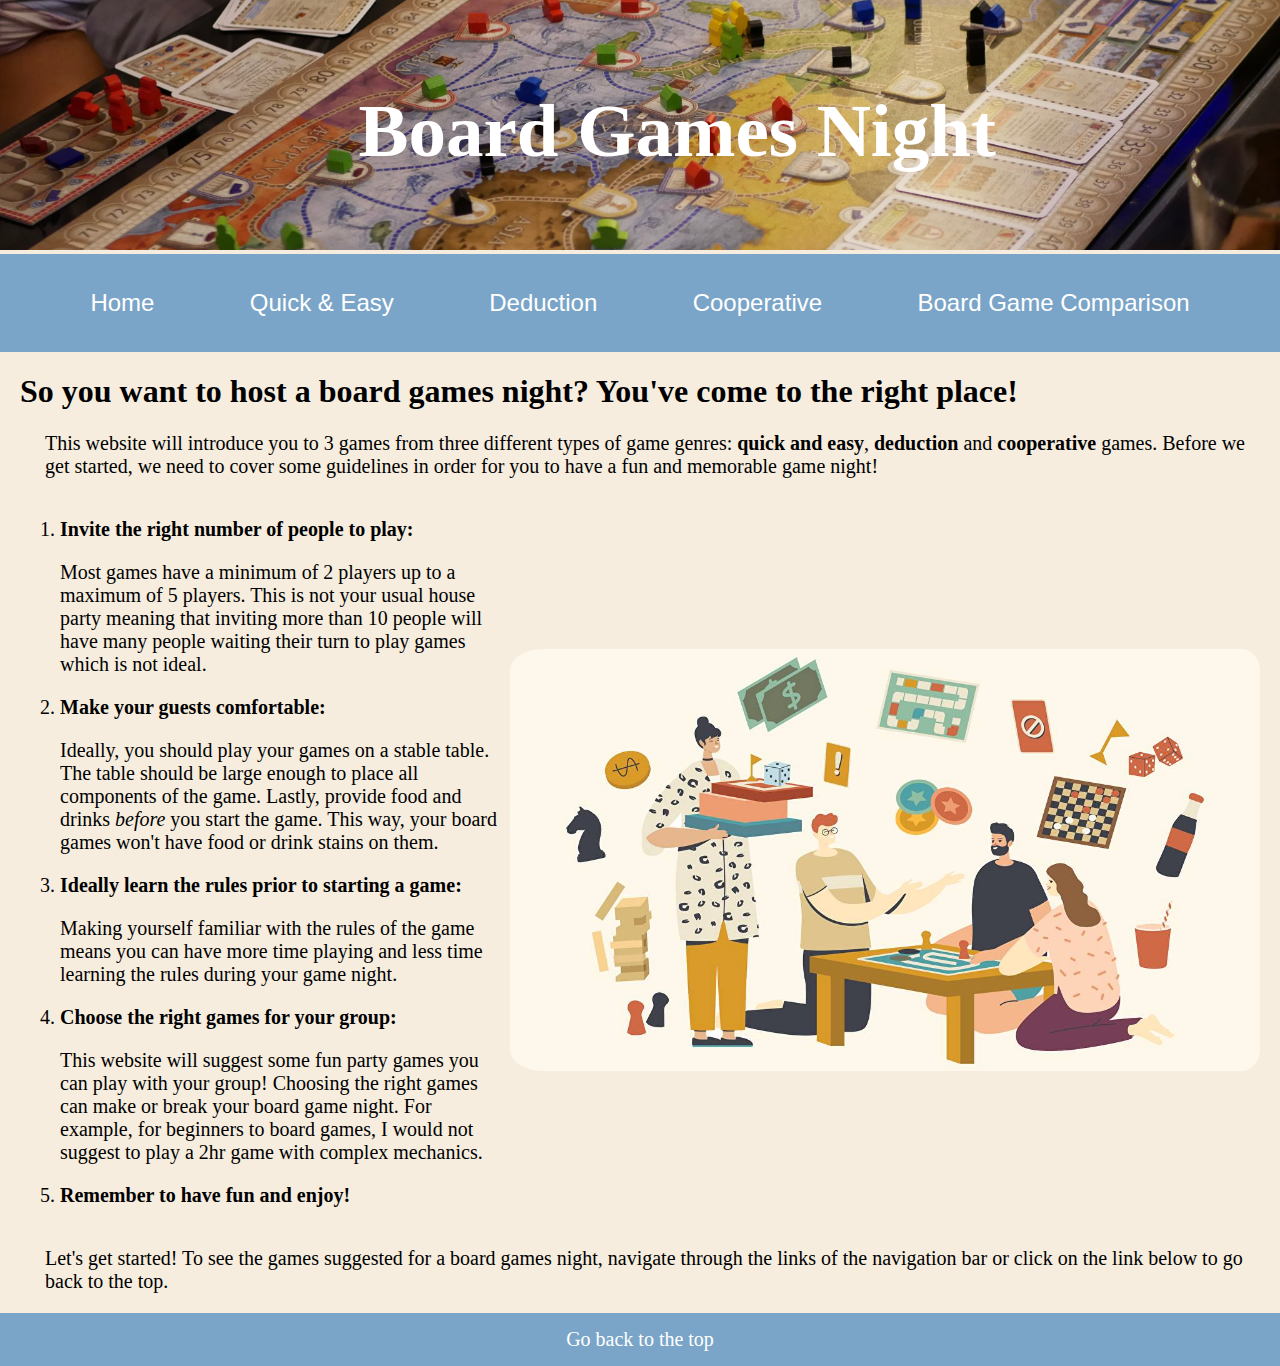
<file: index.html>
<!DOCTYPE html>
<html lang="en">
<head>
    <meta charset="UTF-8">
    <title>Board Games Night</title>
    <meta name="viewport" content="width=device-width, initial-scale=1.0">
    <link href="styles/styles.css" rel="stylesheet">
</head>
<body>
    <div id="main-container">
        <header class="banner-img-container">
            <img class="img-banner" alt="A background picture of board game components" src="images/boardGamesBanner.jpg">
            <h1 class="title-banner">Board Games Night</h1>
        </header>
        <nav>
            <a href="index.html">Home</a>
            <a href="quickAndEasy.html">Quick & Easy</a>
            <a href="deduction.html">Deduction</a>
            <a href="cooperative.html">Cooperative</a>
            <a href="compareBoardGames.html">Board Game Comparison</a>
        </nav>
        <main>
            <h1 id="h1-index">So you want to host a board games night? You've come to the right place!</h1>
            <p>This website will introduce you to 3 games from three different types of game genres:
                <b>quick and easy</b>,
                <b>deduction</b> and
                <b>cooperative</b> games.
                Before we get started, we need to cover some guidelines in order for you to have a fun and memorable game night!</p>
            <div class="game-container">
                <div class="game-description-info">
                    <ol>
                        <li><h3>Invite the right number of people to play:</h3>
                            Most games have a minimum of 2 players up to a maximum of 5 players. This is not your usual house party meaning
                            that inviting more than 10 people will have many people waiting their turn to play games which is not ideal.
                        </li>
                        <li><h3>Make your guests comfortable:</h3>
                            Ideally, you should play your games on a stable table. The table should be large enough to place all components
                            of the game. Lastly, provide food and drinks <i>before</i> you start the game.
                            This way, your board games won't have food or drink stains on them.
                        </li>
                        <li><h3>Ideally learn the rules prior to starting a game:</h3> Making yourself familiar with the rules of the game
                            means you can have more time playing and less time learning the rules during your game night.
                        </li>
                        <li><h3>Choose the right games for your group:</h3> This website will suggest some fun party games you can play with your
                            group! Choosing the right games can make or break your board game night. For example, for beginners to board games,
                            I would not suggest to play a 2hr game with complex mechanics.
                        </li>
                        <li><h3>Remember to have fun and enjoy!</h3></li>
                    </ol>
                </div>
                <div class="game-picture">
                    <img class="page-images" alt="a picture of people playing games together on a table"
                         src="images/board-game-night-illustration.png.jpeg">
                </div>
            </div>
            <p>Let's get started! To see the games suggested for a board games night, navigate through the links of the navigation bar or click on the link below
                to go back to the top.</p>
        </main>
        <footer>
            <a href="#main-container">Go back to the top</a>
        </footer>
    </div>
</body>
</html>
</file>
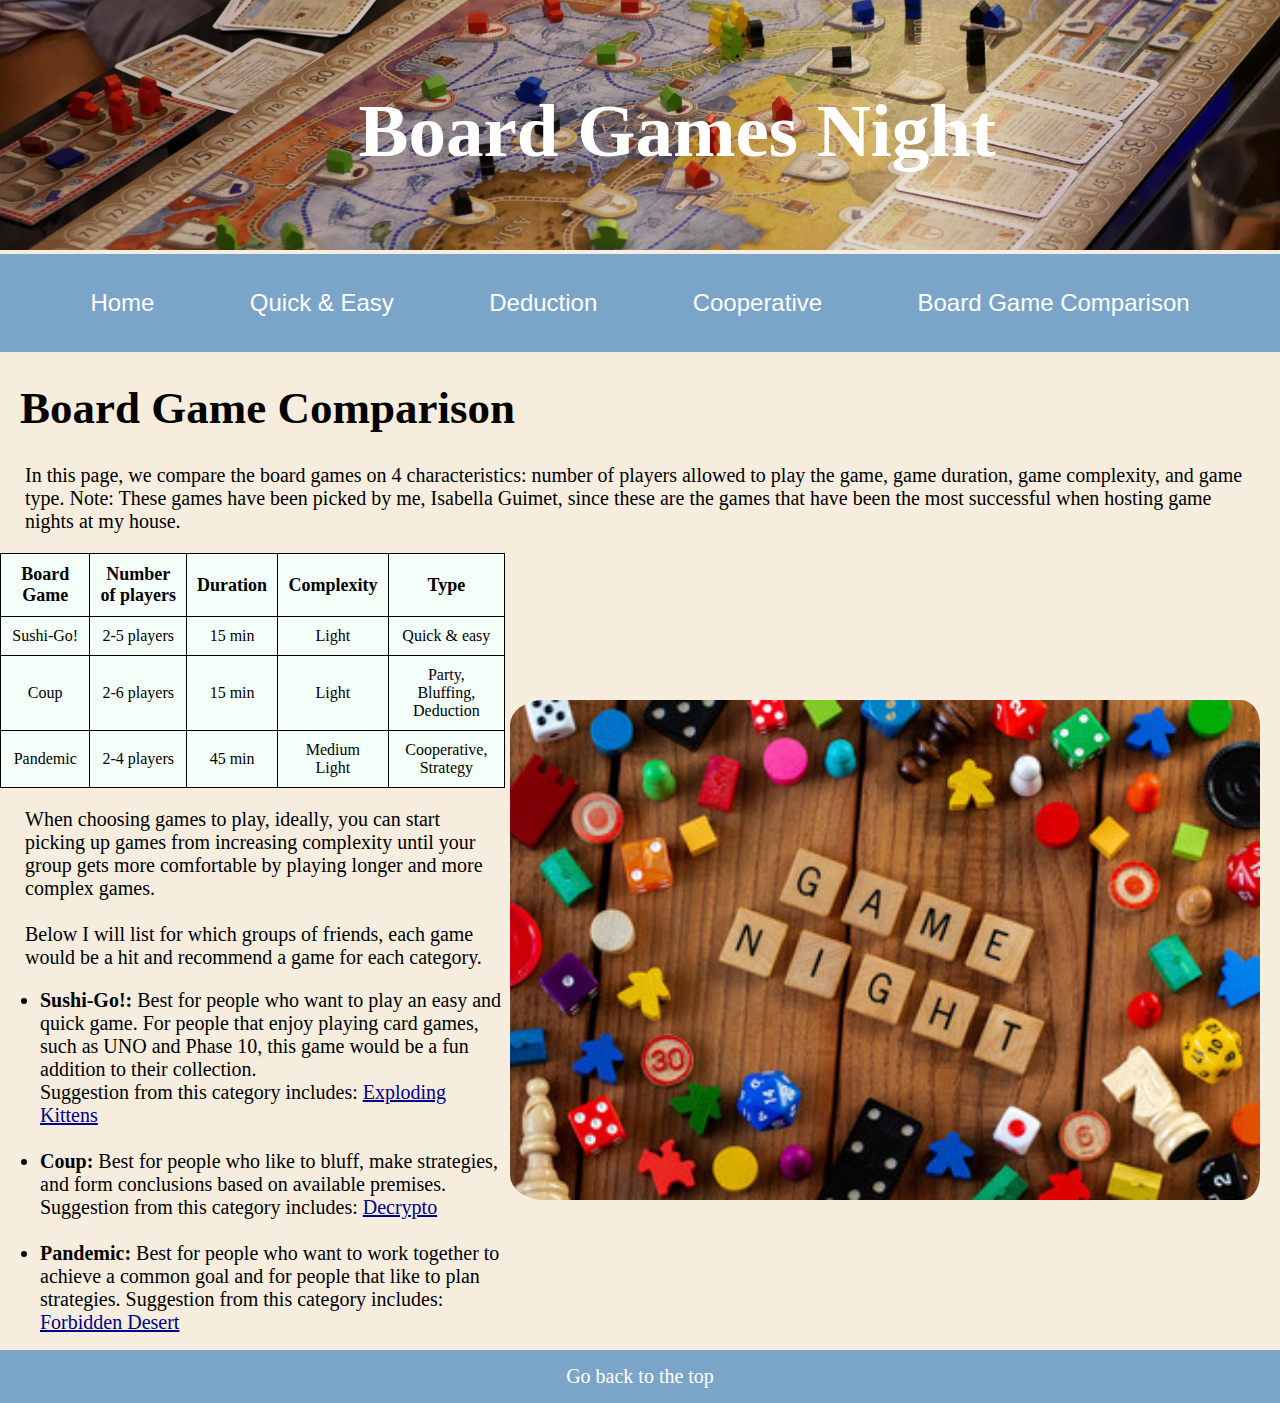
<file: compareBoardGames.html>
<!DOCTYPE html>
<html lang="en">
<head>
    <meta charset="UTF-8">
    <title>Board Games Night</title>
    <meta name="viewport" content="width=device-width, initial-scale=1.0">
    <link href="styles/styles.css" rel="stylesheet">
</head>
<body>
    <div id="main-container">
        <header class="banner-img-container">
            <img class="img-banner" alt="A background picture of board game components" src="images/boardGamesBanner.jpg">
            <h1 class="title-banner">Board Games Night</h1>
        </header>
        <nav>
            <a href="index.html">Home</a>
            <a href="quickAndEasy.html">Quick & Easy</a>
            <a href="deduction.html">Deduction</a>
            <a href="cooperative.html">Cooperative</a>
            <a href="compareBoardGames.html">Board Game Comparison</a>
        </nav>
            <h1 class="page-title">Board Game Comparison</h1>
            <div>
                <p>In this page, we compare the board games on 4 characteristics: number of players allowed to play the game,
                    game duration, game complexity, and game type.
                    Note: These games have been picked by me, Isabella Guimet, since these are the games that have been the
                    most successful when hosting game nights at my house.
                </p>
            </div>
            <div class="game-container">
                <div class="game-description-info">
                    <table>
                        <tr>
                            <th>Board Game</th>
                            <th>Number of players</th>
                            <th>Duration</th>
                            <th>Complexity</th>
                            <th>Type</th>
                        </tr>
                        <tr>
                            <td>Sushi-Go!</td>
                            <td>2-5 players</td>
                            <td>15 min</td>
                            <td>Light</td>
                            <td>Quick & easy</td>
                        </tr>
                        <tr>
                            <td>Coup</td>
                            <td>2-6 players</td>
                            <td>15 min</td>
                            <td>Light</td>
                            <td>Party, Bluffing, Deduction</td>
                        </tr>
                        <tr>
                            <td>Pandemic</td>
                            <td>2-4 players</td>
                            <td>45 min</td>
                            <td>Medium Light</td>
                            <td>Cooperative, Strategy</td>
                        </tr>
                    </table>
                    <p>When choosing games to play, ideally, you can start picking up games from increasing complexity until your group gets
                        more comfortable by playing longer and more complex games.
                        <br><br>
                        Below I will list for which groups of friends, each game would be a hit
                        and recommend a game for each category.</p>
                    <ul>
                        <li><b>Sushi-Go!:</b> Best for people who want to play an easy and quick game. For people that enjoy playing card games,
                            such as UNO and Phase 10, this game would be a fun addition to their collection.<br>
                            Suggestion from this category includes:
                            <a class="game-suggestions" href="https://www.explodingkittens.com/products/exploding-kittens-original-edition">Exploding Kittens</a><br><br>
                        </li>
                        <li><b>Coup:</b> Best for people who like to bluff, make strategies, and form conclusions based on available premises.<br>
                            Suggestion from this category includes:
                            <a class="game-suggestions" href="https://www.scorpionmasque.com/en/decrypto">Decrypto</a><br><br>
                        </li>
                        <li><b>Pandemic:</b> Best for people who want to work together to achieve a common goal and for people that like to plan strategies.
                            Suggestion from this category includes:
                            <a class="game-suggestions" href="https://gamewright.com/product/Forbidden-Desert">Forbidden Desert</a>
                        </li>
                    </ul>
                </div>
                <div class="game-picture">
                    <img class="page-images" alt="a picture of the game components of a game night" src="images/gameNightPieces.jpg">
                </div>
            </div>
        <footer>
            <a href="#main-container">Go back to the top</a>
        </footer>
    </div>
</body>
</html>
</file>
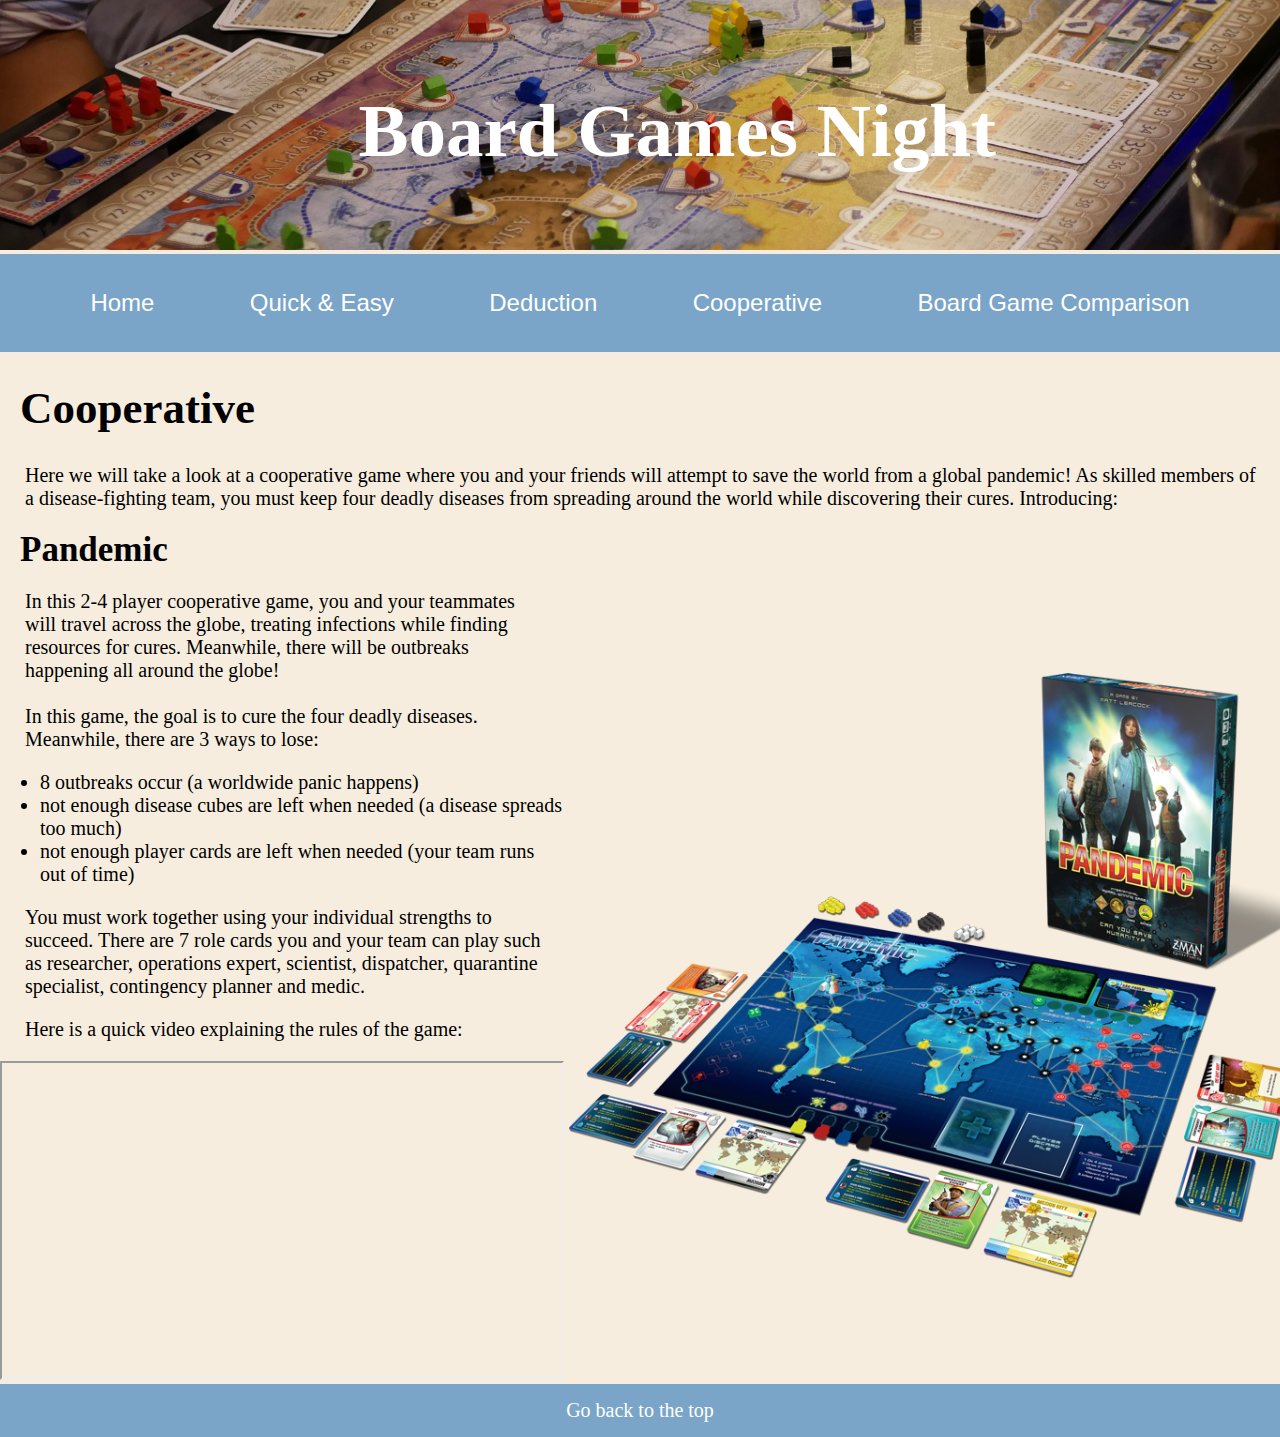
<file: cooperative.html>
<!DOCTYPE html>
<html lang="en">
<head>
    <meta charset="UTF-8">
    <title>Board Games Night</title>
    <meta name="viewport" content="width=device-width, initial-scale=1.0">
    <link href="styles/styles.css" rel="stylesheet">
</head>
<body>
    <div id="main-container">
        <header class="banner-img-container">
            <img class="img-banner" alt="A background picture of board game components" src="images/boardGamesBanner.jpg">
            <h1 class="title-banner">Board Games Night</h1>
        </header>
        <nav>
            <a href="index.html">Home</a>
            <a href="quickAndEasy.html">Quick & Easy</a>
            <a href="deduction.html">Deduction</a>
            <a href="cooperative.html">Cooperative</a>
            <a href="compareBoardGames.html">Board Game Comparison</a>
        </nav>
        <h1 class="page-title">Cooperative</h1>
        <p>Here we will take a look at a cooperative game where you and your friends will attempt to save the world
            from a global pandemic! As skilled members of a disease-fighting team, you must keep four deadly diseases from spreading
            around the world while discovering their cures.
            Introducing:
        </p>
        <h2 class="game-title">Pandemic</h2>
        <div class="game-container">
            <div class="game-description-info">
                <p>In this 2-4 player cooperative game, you and your teammates will travel across the globe, treating infections while
                    finding resources for cures. Meanwhile, there will be outbreaks happening all around the globe!
                    <br><br>
                    In this game, the goal is to cure the four deadly diseases. Meanwhile, there are 3 ways to lose:
                    <ul>
                        <li>8 outbreaks occur (a worldwide panic happens)</li>
                        <li>not enough disease cubes are left when needed (a disease spreads too much)</li>
                        <li>not enough player cards are left when needed (your team runs out of time)</li>
                    </ul>
                <p> You must work together using your individual strengths to succeed. There are 7 role cards you and your team can play such as
                    researcher, operations expert, scientist, dispatcher, quarantine specialist, contingency planner and medic.
                </p>
                <p>Here is a quick video explaining the rules of the game:</p>
                <iframe width="560" height="315" src="https://www.youtube.com/embed/4RxqzBA_HRs"></iframe>
            </div>
            <div class="game-picture">
                <img class="page-images" alt="a picture of the game components of pandemic" src="images/pandemic.png">
            </div>
        </div>
        <footer>
            <a href="#main-container">Go back to the top</a>
        </footer>
    </div>
</body>
</html>
</file>
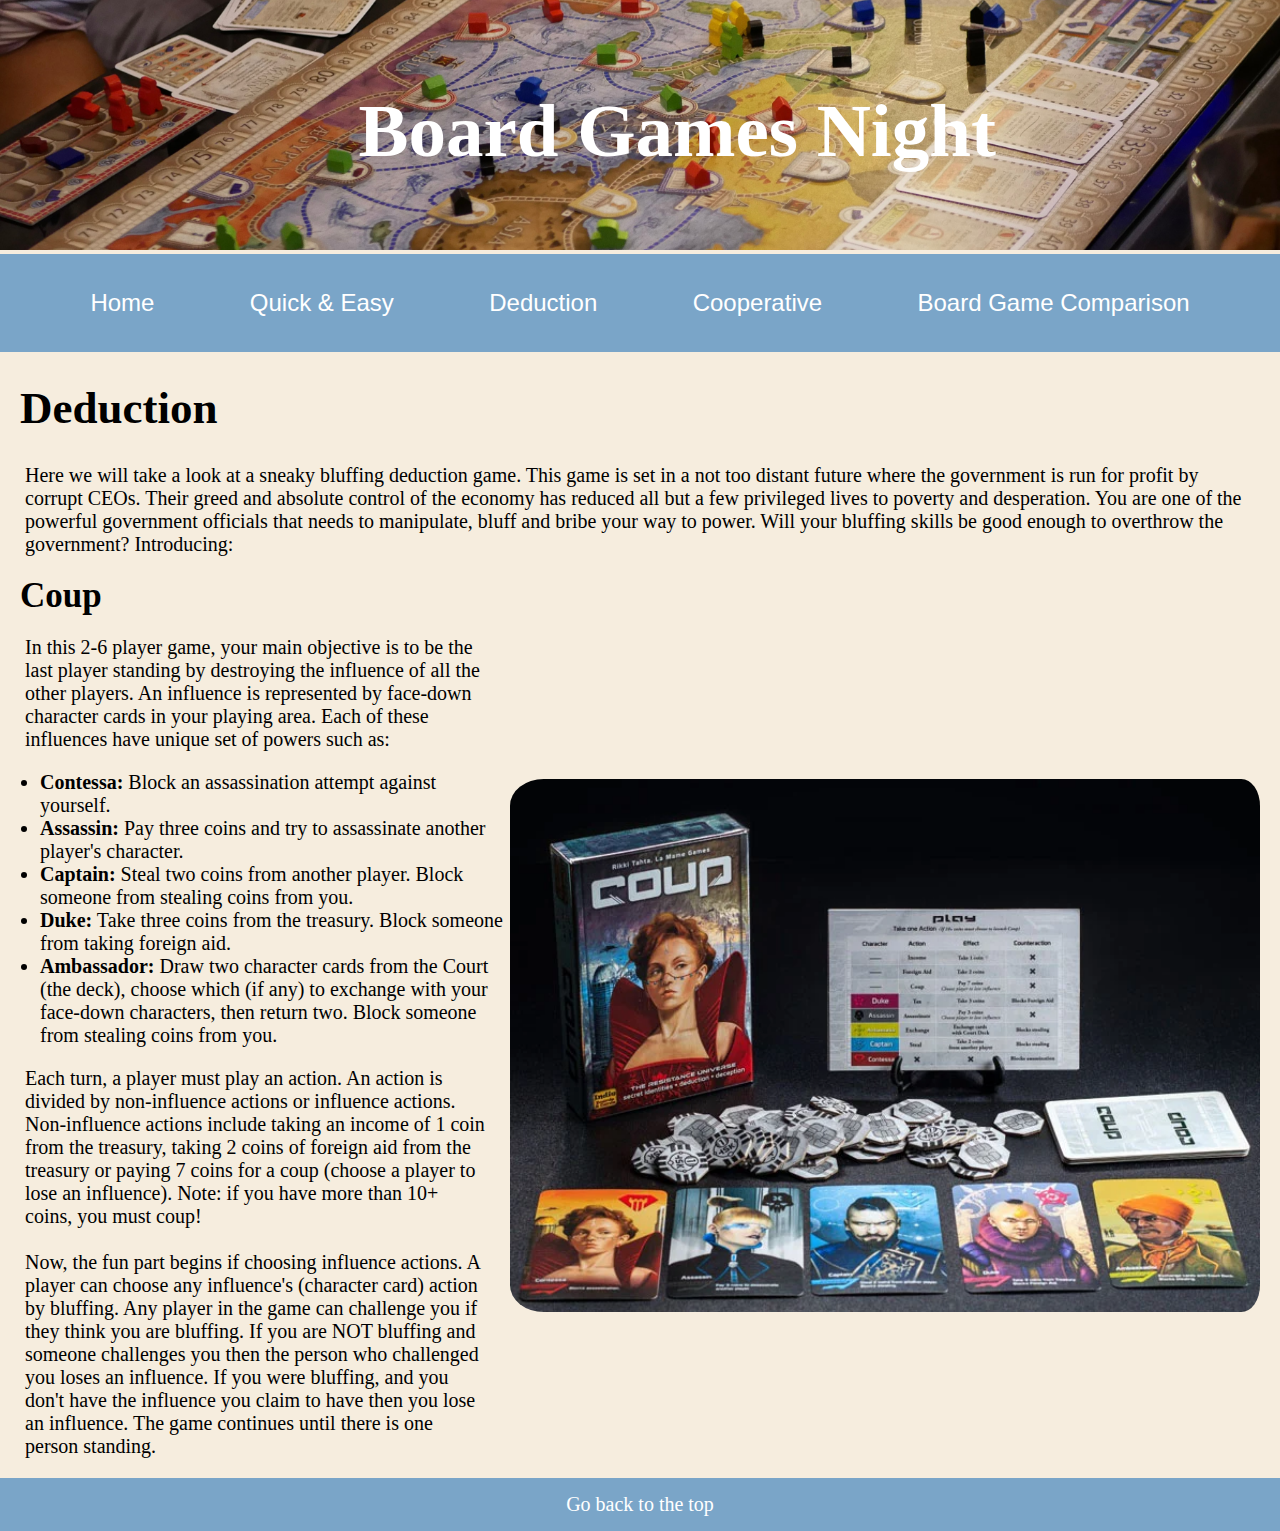
<file: deduction.html>
<!DOCTYPE html>
<html lang="en">
<head>
    <meta charset="UTF-8">
    <title>Board Games Night</title>
    <meta name="viewport" content="width=device-width, initial-scale=1.0">
    <link href="styles/styles.css" rel="stylesheet">
</head>
<body>
    <div id="main-container">
        <header class="banner-img-container">
            <img class="img-banner" alt="A background picture of board game components" src="images/boardGamesBanner.jpg">
            <h1 class="title-banner">Board Games Night</h1>
        </header>
        <nav>
            <a href="index.html">Home</a>
            <a href="quickAndEasy.html">Quick & Easy</a>
            <a href="deduction.html">Deduction</a>
            <a href="cooperative.html">Cooperative</a>
            <a href="compareBoardGames.html">Board Game Comparison</a>
        </nav>
        <h1 class="page-title">Deduction</h1>
        <p>Here we will take a look at a sneaky bluffing deduction game. This game is set in a not too distant future where the government is run
            for profit by corrupt CEOs. Their greed and absolute control of the economy has reduced all but a few privileged lives to poverty and desperation.
            You are one of the powerful government officials that needs to manipulate, bluff and bribe your way to power.
            Will your bluffing skills be good enough to overthrow the government? Introducing:
        </p>
        <h2 class="game-title">Coup</h2>
        <div class="game-container">
            <div class="game-description-info">
                <p>In this 2-6 player game, your main objective is to be the last player standing by destroying the influence of all the other players. An influence is represented
                    by face-down character cards in your playing area. Each of these influences have unique set of powers such as:
                    <ul>
                        <li><b>Contessa:</b> Block an assassination attempt against yourself.</li>
                        <li><b>Assassin:</b> Pay three coins and try to assassinate another player's character.</li>
                        <li><b>Captain:</b> Steal two coins from another player. Block someone from stealing coins from you.</li>
                        <li><b>Duke:</b> Take three coins from the treasury. Block someone from taking foreign aid.</li>
                        <li><b>Ambassador:</b> Draw two character cards from the Court (the deck), choose which (if any) to exchange with your face-down characters,
                            then return two. Block someone from stealing coins from you.</li>
                    </ul>
                    <p>Each turn, a player must play an action. An action is divided by non-influence actions or influence actions. Non-influence actions include taking an income of
                        1 coin from the treasury, taking 2 coins of foreign aid from the treasury or paying 7 coins for a coup (choose a player to lose an influence).
                        Note: if you have more than 10+ coins, you must coup!<br><br>
                        Now, the fun part begins if choosing
                        influence actions. A player can choose any influence's (character card) action by bluffing. Any player in the game can challenge you if they think you are bluffing.
                        If you are NOT bluffing and someone challenges you then
                        the person who challenged you loses an influence. If you were bluffing, and you don't have the influence you claim to have then you lose an influence.
                        The game continues until there is one person standing.
                        <br>
                    </p>
            </div>
            <div class="game-picture">
                <img class="page-images" alt="a picture of the game components of coup" src="images/coup.webp">
            </div>
        </div>
        <footer>
            <a href="#main-container">Go back to the top</a>
        </footer>
    </div>
</body>
</html>
</file>
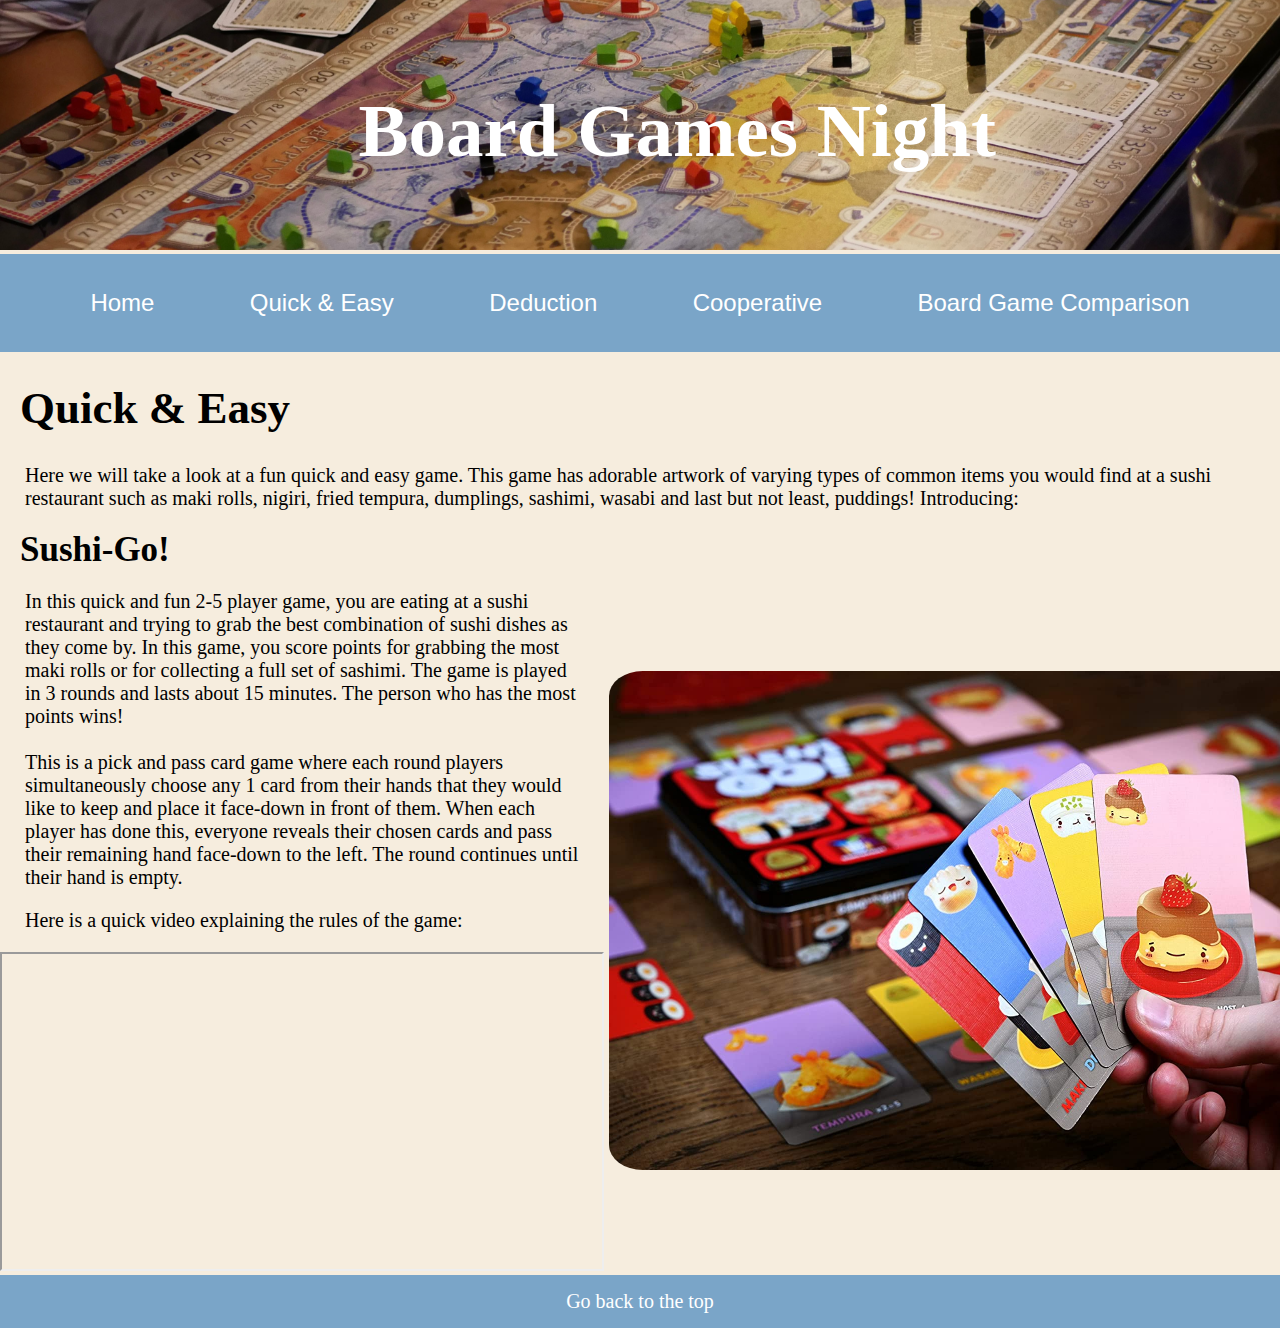
<file: quickAndEasy.html>
<!DOCTYPE html>
<html lang="en">
<head>
    <meta charset="UTF-8">
    <title>Board Games Night</title>
    <meta name="viewport" content="width=device-width, initial-scale=1.0">
    <link href="styles/styles.css" rel="stylesheet">
</head>
<body>
    <div id="main-container">
        <header class="banner-img-container">
            <img class="img-banner" alt="A background picture of board game components" src="images/boardGamesBanner.jpg">
            <h1 class="title-banner">Board Games Night</h1>
        </header>
        <nav>
            <a href="index.html">Home</a>
            <a href="quickAndEasy.html">Quick & Easy</a>
            <a href="deduction.html">Deduction</a>
            <a href="cooperative.html">Cooperative</a>
            <a href="compareBoardGames.html">Board Game Comparison</a>
        </nav>
        <h1 class="page-title">Quick & Easy</h1>
        <p>Here we will take a look at a fun quick and easy game. This game has adorable artwork of varying types of common items you would find at
        a sushi restaurant such as maki rolls, nigiri, fried tempura, dumplings, sashimi, wasabi and last but not least, puddings! Introducing: </p>
        <h2 class="game-title">Sushi-Go!</h2>
        <div class="game-container">
            <div class="game-description-info">
                <p>In this quick and fun 2-5 player game, you are eating at a sushi restaurant and trying to grab the best
                    combination of sushi dishes as they come by. In this game, you score points for grabbing the most maki rolls or for collecting a full set of sashimi.
                    The game is played in 3 rounds and lasts about 15 minutes. The person who has the most points wins!
                    <br><br>
                    This is a pick and pass card game where each round players
                    simultaneously choose any 1 card from their hands that they would like to keep and place it face-down in front of
                    them. When each player has done this, everyone reveals their chosen cards and pass their remaining hand face-down
                    to the left. The round continues until their hand is empty.
                </p>
                <p>Here is a quick video explaining the rules of the game:</p>
                <iframe width="600" height="315" src="https://www.youtube.com/embed/-WO1cP9wzrw"></iframe>
            </div>
            <div class="game-picture">
                <img class="page-images" alt="a picture of the game components of sushi go" src="images/sushiGo.jpg">
            </div>
        </div>
        <footer>
            <a href="#main-container">Go back to the top</a>
        </footer>
    </div>
</body>
</html>
</file>
<file: styles/styles.css>
body {
    margin: 0;
}

main {
    padding-left: 20px;
}

#main-container {
    background-color: rgb(246, 237, 222);
}

/* Styling for banner image and title over img */
.banner-img-container {
    position: relative;
    text-align: center;
    color: white;
}

.title-banner {
    position: absolute;
    top: 15%;
    left: 28%;
    text-align: center;
    font-size: 75px;
}

.img-banner {
    width: 100%;
    height: 250px;
    object-fit: cover;
}

/* Styling for navigation bar */
nav {
    display: flex;
    justify-content: space-evenly;
    background-color: rgb(122, 165, 200);
}

nav a {
    font-size: x-large;
    font-family: sans-serif;
    text-decoration: none;
    color: white;
    padding: 35px 5px;
}

nav a:hover {
    text-decoration-line: underline;
}

h3, li {
    color: black;
    font-size: 20px;
}

/* Common to pages (excludes home page) */
.page-title {
    font-size: 45px;
    padding-left: 20px;
}

.game-title {
    font-size: 35px;
    margin: 0;
    padding-left: 20px;
}

p {
    font-size: 20px;
    padding-left: 25px;
    padding-right: 20px;
}

.game-container {
    display: flex;
    justify-content: space-around;
    align-items: center;
}

/* Styling for the images of all pages */
.page-images {
    width: 750px;
    height: auto;
    padding-left: 5px;
    padding-right: 20px;
    border-radius: 5%;
}

/* Positions video to be in the bottom middle of its parent container */
iframe {
    position: relative;
    margin: auto;
    left: 50%;
    transform: translate(-50%, 0%);
}

/* Styling for Board Game comparison page */
table, th, td {
    margin-left: auto;
    margin-right: auto;
    padding: 10px;
    border: 1px solid;
    border-spacing: 40px;
    border-collapse: collapse;
    text-align: center;
}

tr, th {
    background-color: mintcream;
}

th {
    font-size: 18px;
}

.game-suggestions {
    text-decoration: underline;
    color: darkblue;
}

/* Styling for the footer (jumps to the top of the page) */
footer {
    background-color: rgb(122, 165, 200);
    color: white;
    font-size: 20px;
    padding-block: 15px;
    text-align: center;
}

footer a {
    text-decoration: none;
    color: white;
}

footer a:hover {
    text-decoration-line: underline;
}
</file>
